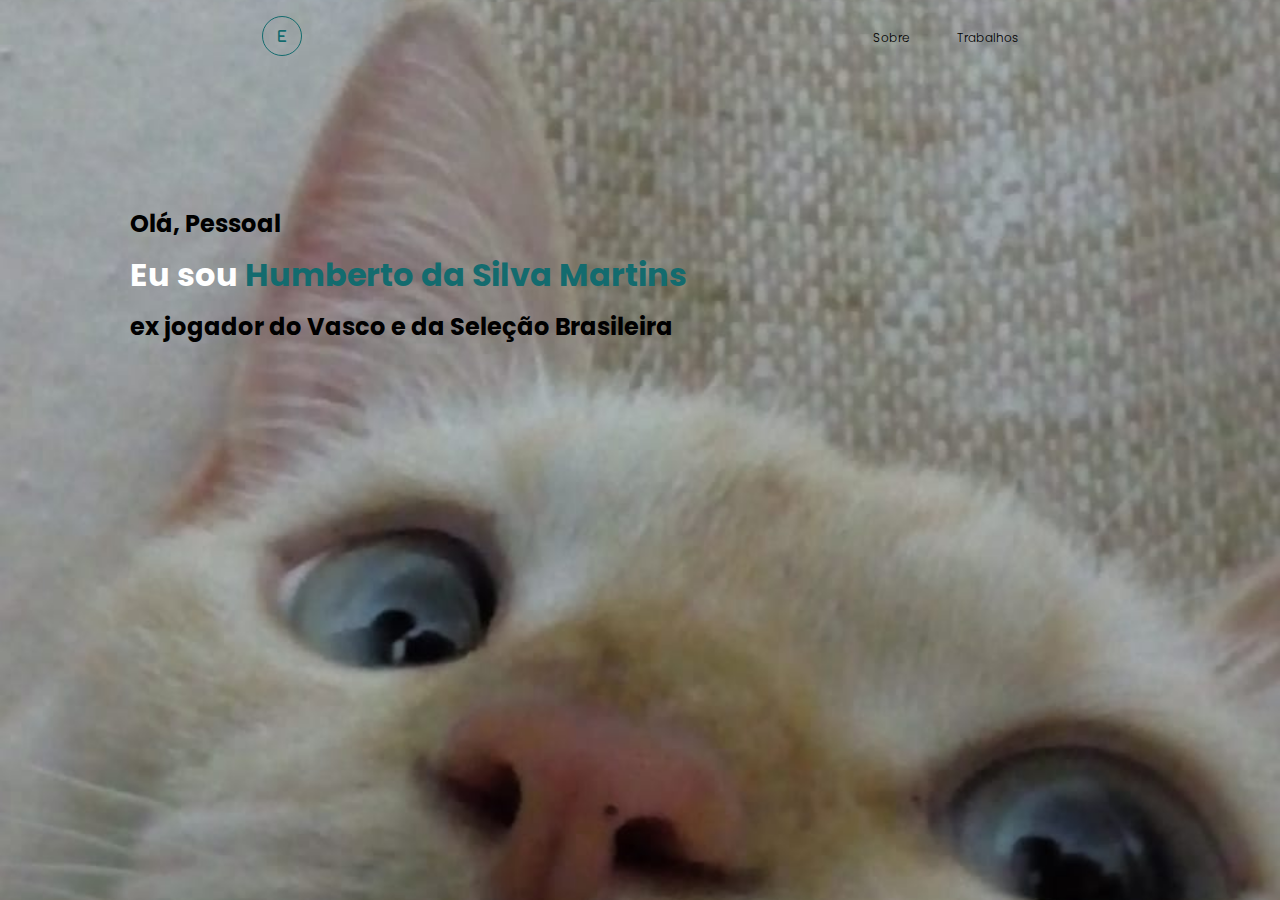
<file: portfolio-main/index.html>
<!DOCTYPE html>
<html lang="en">
<head>
    <meta charset="UTF-8">
    <meta http-equiv="X-UA-Compatible" content="IE=edge">
    <meta name="viewport" content="width=device-width, initial-scale=1.0">
    <link rel="stylesheet" href="https://cdnjs.cloudflare.com/ajax/libs/font-awesome/6.1.0/css/all.min.css">
    <link rel="stylesheet" href="style.css">
    <title>Document</title>
</head>
<body>
    
    <div class="background">
       <header>
         <div class="logo">
            <i class="fa-solid fa-e"></i>
         </div><!--logo-->
         <div class="cabeçalho-link">
            <li> 
            </li>
            <li>
                <a href="sobre.html">Sobre</a> 
             </li>
             <li>
                <a href="trabalhos.html">Trabalhos</a> 
             </li>
         </div><!--cabeçalho-link-->
       </header>

       <div class="container-text">
       <div class="text">
        <h2>Olá, Pessoal</h2>
        <h1>Eu sou <span>Humberto da Silva Martins</span></h1>
        <p><h2>ex jogador do Vasco e da Seleção Brasileira</h2></p>
       </div><!--redes-sociais-->
      </div><!--text-->
    <!---background-->
</body>
</html>
</file>
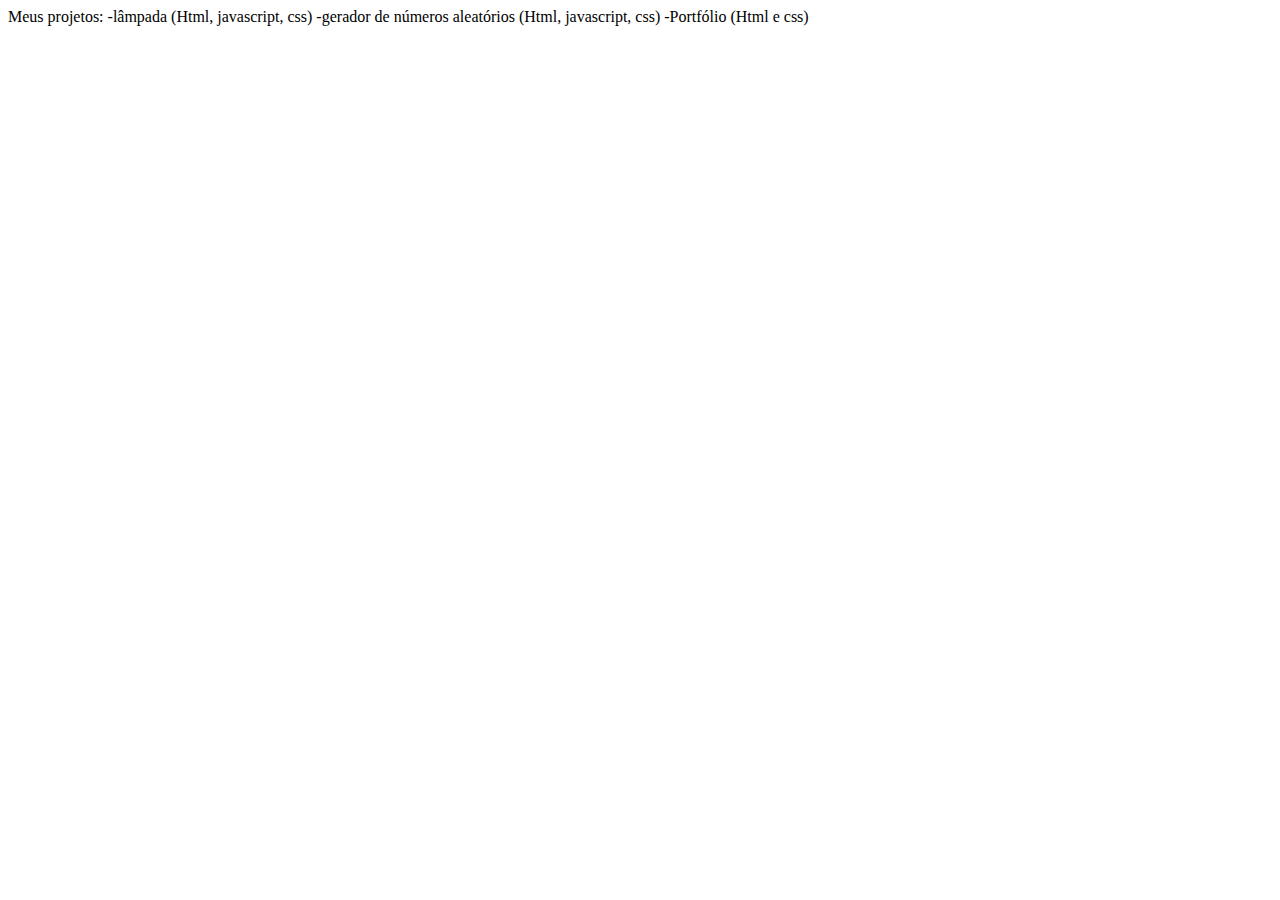
<file: portfolio-main/trabalhos.html>
<!DOCTYPE html>
<html lang="en">
<head>
    <meta charset="UTF-8">
    <meta http-equiv="X-UA-Compatible" content="IE=edge">
    <meta name="viewport" content="width=device-width, initial-scale=1.0">
    <title>Document</title>
</head>
<body>
  Meus projetos:
  -lâmpada (Html, javascript, css)
  -gerador de números aleatórios (Html, javascript, css)
  -Portfólio (Html e css)
</body>
</html>
</file>
<file: portfolio-main/style.css>
@import url('https://fonts.googleapis.com/css2?family=Poppins:wght@700&display=swap');

*{
    margin: 0;
    padding: 0;
    box-sizing: border-box;
    text-decoration: none;
    list-style: none;
    font-family: "Poppins", sans-serif;
}

body{
    overflow: hidden;
}

.background{
    background: linear-gradient(rgba(0, 0, 0, 0.5), rgba(0, 0, 0, 0.5));
    background-image: url(lazuli.jpeg);
    background-size: cover;
    background-position: center;
    width: 100%;
    height: 100vh;
}

header{
    display: flex;
    justify-content: space-around;
    max-width: 100%;
    align-items: center;
    text-align: center;
    padding-top: 1rem;
}

.cabeçalho-link{
    display: flex;
    gap: 3rem;
    font-weight: 300;
    cursor: pointer;
}

.cabeçalho-link a{
    color:black;
    font-size: 12px;
}

.cabeçalho-link a :hover{
    color: #136b6e;
    transition: 0.3 all;
}

.logo i{
    height: 40px;
    width: 40px;
    background: transparent;
    border:#136b6e solid 1px;
    color:#136b6e;
    border-radius: 50%;
    display: inline-flex;
    align-items: center;
    text-align: center;
    justify-content: center;
    font-size: 13px;  
    cursor: pointer;
}

button{
    color:#136b6e;
    background: transparent;
    border: solid 1px #136b6e;
    padding: 5px;
    border-radius: 15px;
    font-size: 12px;
    width: 150px;
    cursor: pointer;
}

button:hover{
    background-color:#136b6e;
    color: #fff;
    transition: 0.5s;
}

.container-text{
    padding: 150px 0 0 130px;
}

.text h3{
    color: #fff;
    font-size: 15px;
}
.text h1{
    color: #fff;
    margin-top: 10px;
}

.text span{
    color: #136b6e;
}

.text p{
    color: #fff;
    font-size: 10px;
    font-weight: 300;
    margin-top: 10px;
}

.redes-sociais a{
    color: #136b6e;
    padding: 10px;
    margin-top: 5px;
}

.btn{
    margin-top: 10px;
}
</file>
